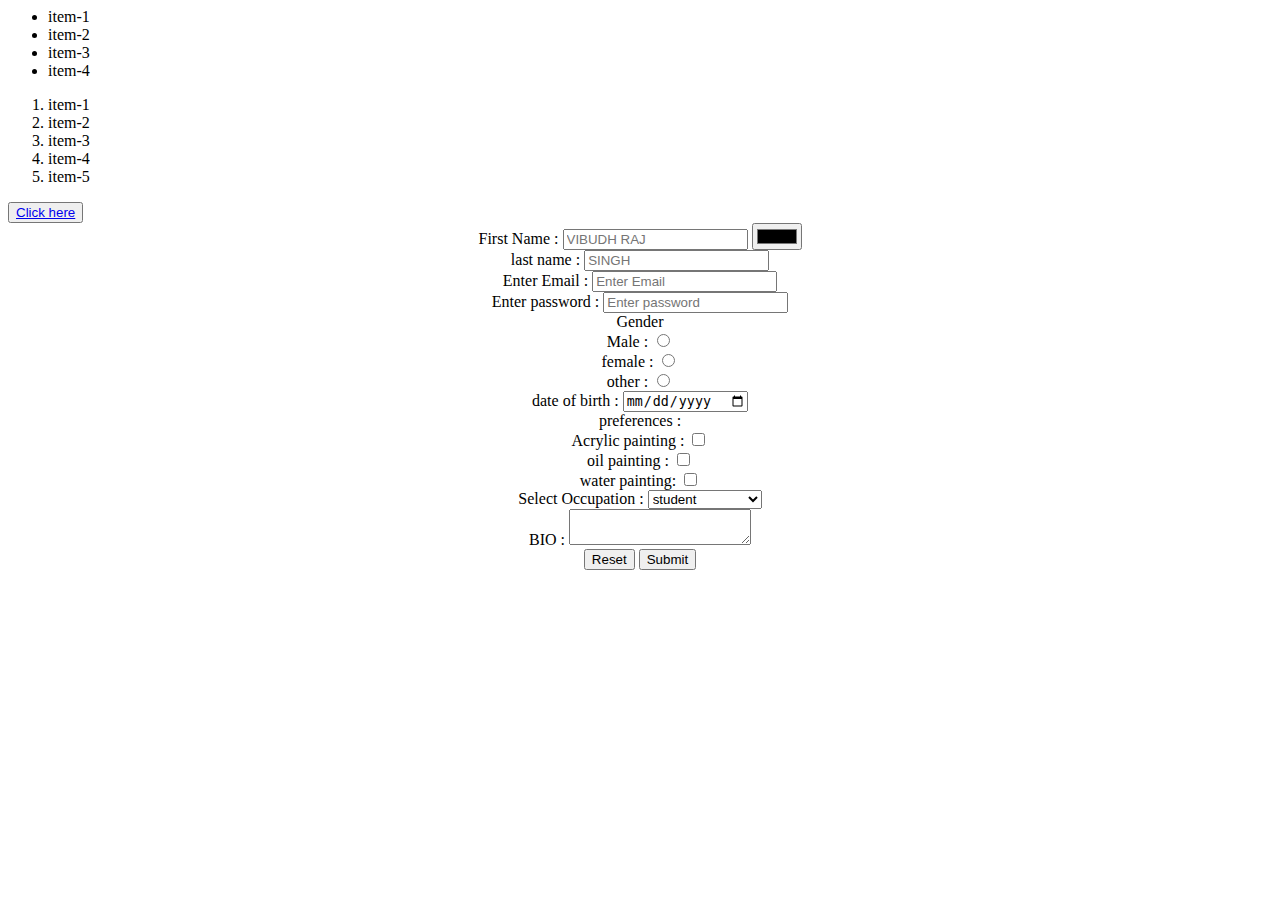
<file: day2/index.html>
<html>
  <head>
    <!-- Meta data -->
  </head>

  <body>
    <!-- list : lu , lo , .... -->
    <!-- button, anchor , center,.. -->
    <ul>
      <li>item-1</li>
      <li>item-2</li>
      <li>item-3</li>
      <li>item-4</li>
    </ul>
    <ol>
        <li>item-1</li>
        <li>item-2</li>
        <li>item-3</li>
        <li>item-4</li>
        <li>item-5</li>
    </ol>

    <button><center><a target="_blank" href="https://www.nasa.gov/">Click here</a>
    </button></center>

    <!-- /form inputs -->
<center>
    <form class="white-paper">
        <!-- multiple inputs : -->
        <div class="First-input">
            <label>First Name :</label>
            <input type="text" placeholder="VIBUDH RAJ" />
            <input type="color">
         </div>
         <div class="last name">
            <label>last name :</label>
            <input type="text" placeholder="SINGH" />
        </div>

         <div class="email">
            <label>Enter Email :</label>
            <input type="email" placeholder="Enter Email" />
         </div>

         <div class="password">
            <label>Enter password :</label>
            <input type="password" placeholder="Enter password" />
         </div>
         <div class="Gender">
            <label> Gender</label>
        </div>
        <div class="Gender">
            <label > Male :</label>
            <input type="radio" name="Gender" />
        </div>
            <div class="Gender">
            <label > female :</label>
            <input type="radio" name="Gender" />
            </div>
            <div class="Gender">
                <label > other :</label>
                <input type="radio" name="Gender"  />
                </div>
                <div class="Gender">
                    <label > date of birth  :</label>
                    <input type="date" />
                    </div>
                    <div class="preferences">
                        <label> preferences :</label><div class="password">

                            <label>Acrylic painting :</label>
                            <input type="checkbox" />
                         </div>

                         <div class="oil painting">
                            <label> oil painting :</label>
                            <input type="checkbox" />
                         </div>

                         <div class="water painting">
                            <label>water painting:</label>
                            <input type="checkbox"  />
                         </div>

                         <div class="Select Occupation">
                            <label> Select Occupation :</label>
                            <Select>
                                <option value=""> student</option>
                                <option value=""> teacher</option>
                                <option value=""> student teacher</option>
                                <option value=""> job </option>
                            </Select>
                            <div class="BIO-input">
                                <label>BIO :</label>
                                <textarea>

                                </textarea>
                                <center>
                                <input type="reset">
                                <input type="submit">
                            </center>
                                
    
                           
                         </div>
                     </div>
            
         </div>
          
    </form>
</center>
    
  </body>
</html>
</file>
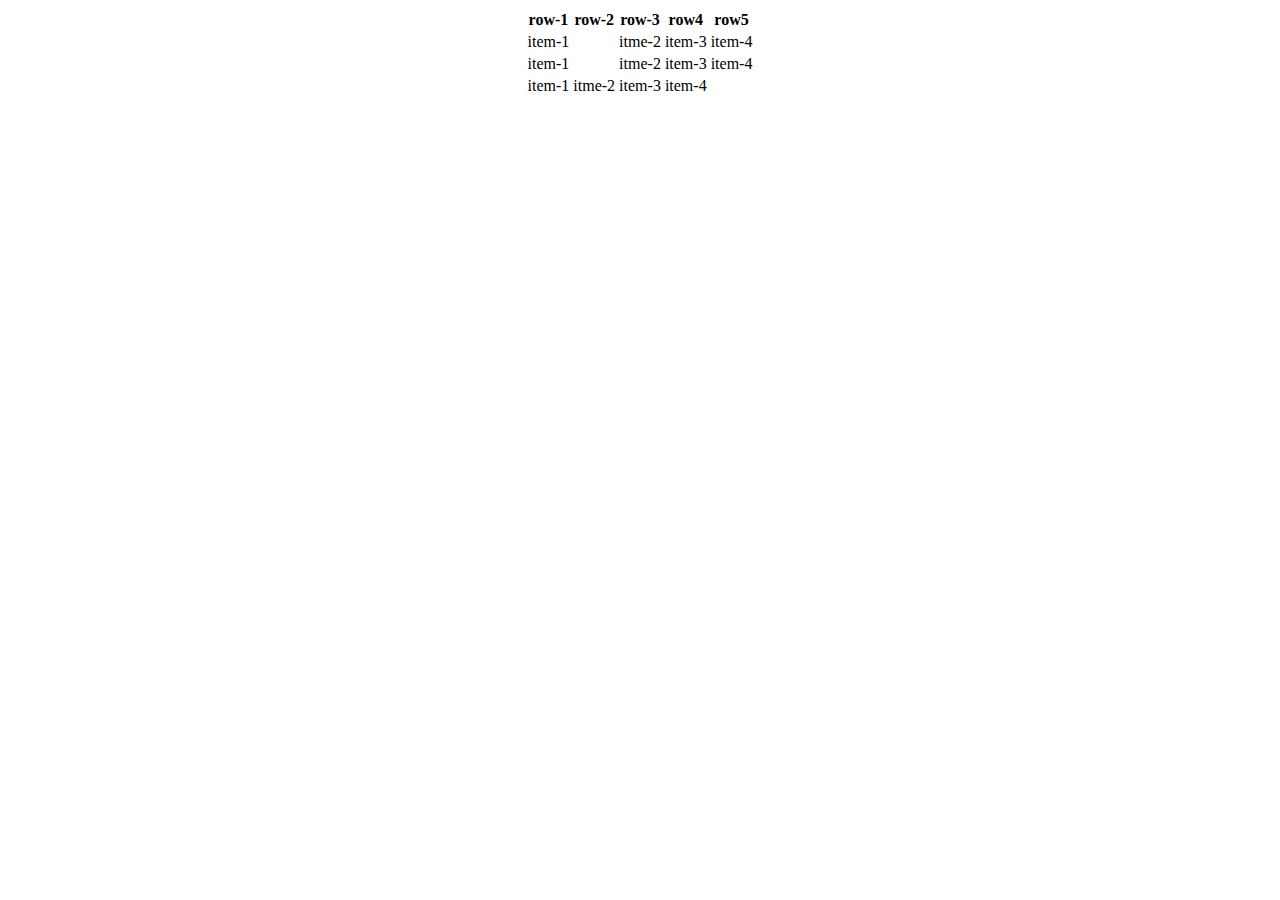
<file: day3/index.html>
<!DOCTYPE html>
<html lang="en">
  <head>
    <meta charset="UTF-8" />
    <meta name="viewport" content="width=device-width, initial-scale=1.0" />
    <title>basic of table</title>
    <center>
      <table>
        <tr>
          <th>row-1</th>
          <th>row-2</th>
          <th>row-3</th>
          <th>row4</th>
          <th>row5</th>
        </tr>

        <tr>
          <td colspan="2">item-1</td>
          <td>itme-2</td>
          <td>item-3</td>
          <td>item-4</td>
        </tr>
        <tr><td colspan="2">item-1</td>
            <td>itme-2</td>
            <td>item-3</td>
            <td>item-4</td>
          </tr>

          <td rowspan="2">item-1</td>
          <td>itme-2</td>
          <td>item-3</td>
          <td>item-4</td>
        </tr>
            
      </table>
    </center>
  </head>
  <body></body>
</html>
</file>
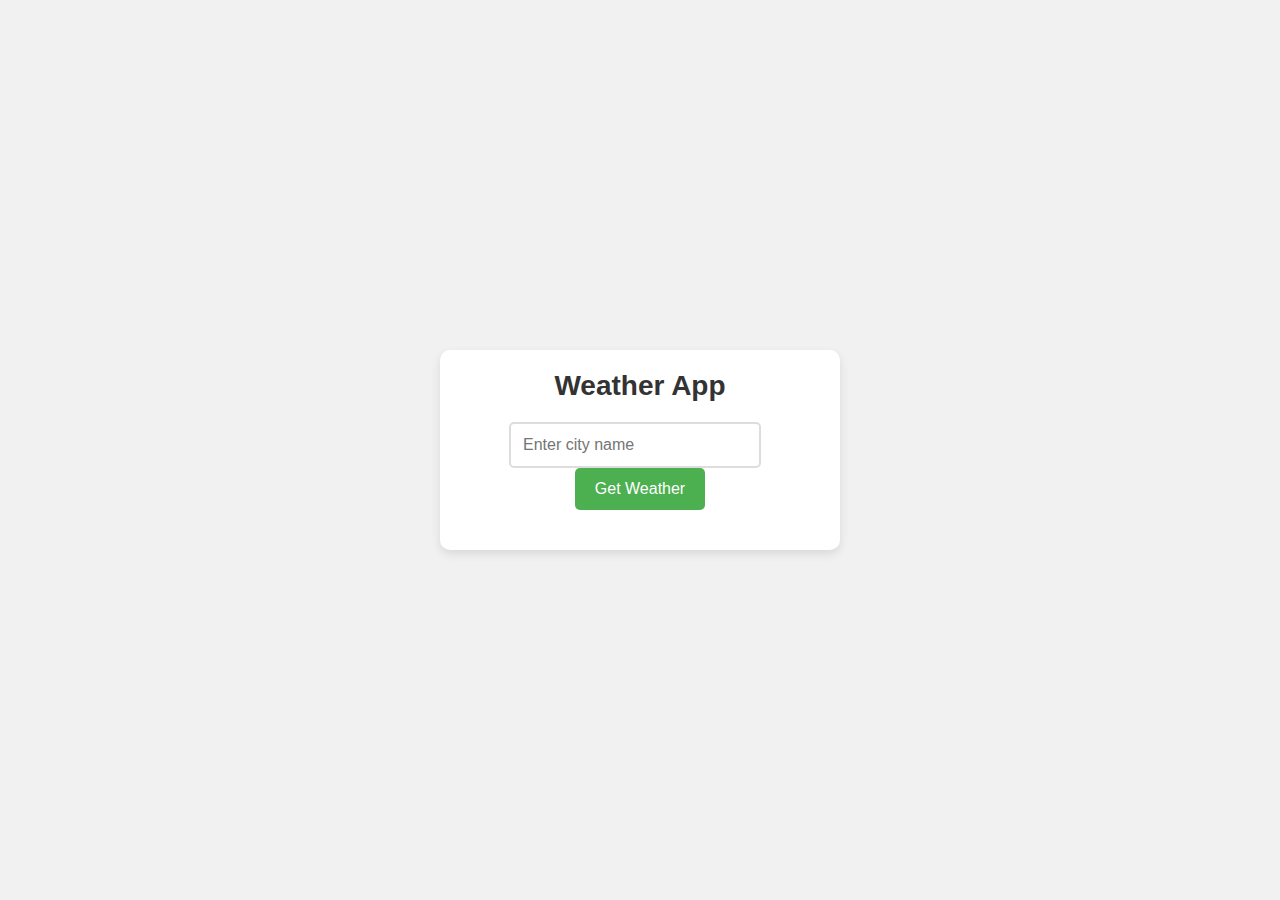
<file: weather/index.html>
<!DOCTYPE html>
<html lang="en">
<head>
    <meta charset="UTF-8">
    <meta name="viewport" content="width=device-width, initial-scale=1.0">
    <title>Weather App</title>
    <link rel="stylesheet" href="../weather/style.css">
</head>
<body>
    <div class="container">
        <div class="weather-app">
            <h1>Weather App</h1>
            <div class="input-container">
                <input type="text" id="city-input" placeholder="Enter city name" />
                <button onclick="getWeather()">Get Weather</button>
            </div>
            <div id="weather-info" class="weather-info">
                <!-- Weather information will be displayed here -->
            </div>
            <div id="loading" class="loading">Loading...</div>
        </div>
    </div>

    <script src="script.js"></script>
</body>
</html>
</file>
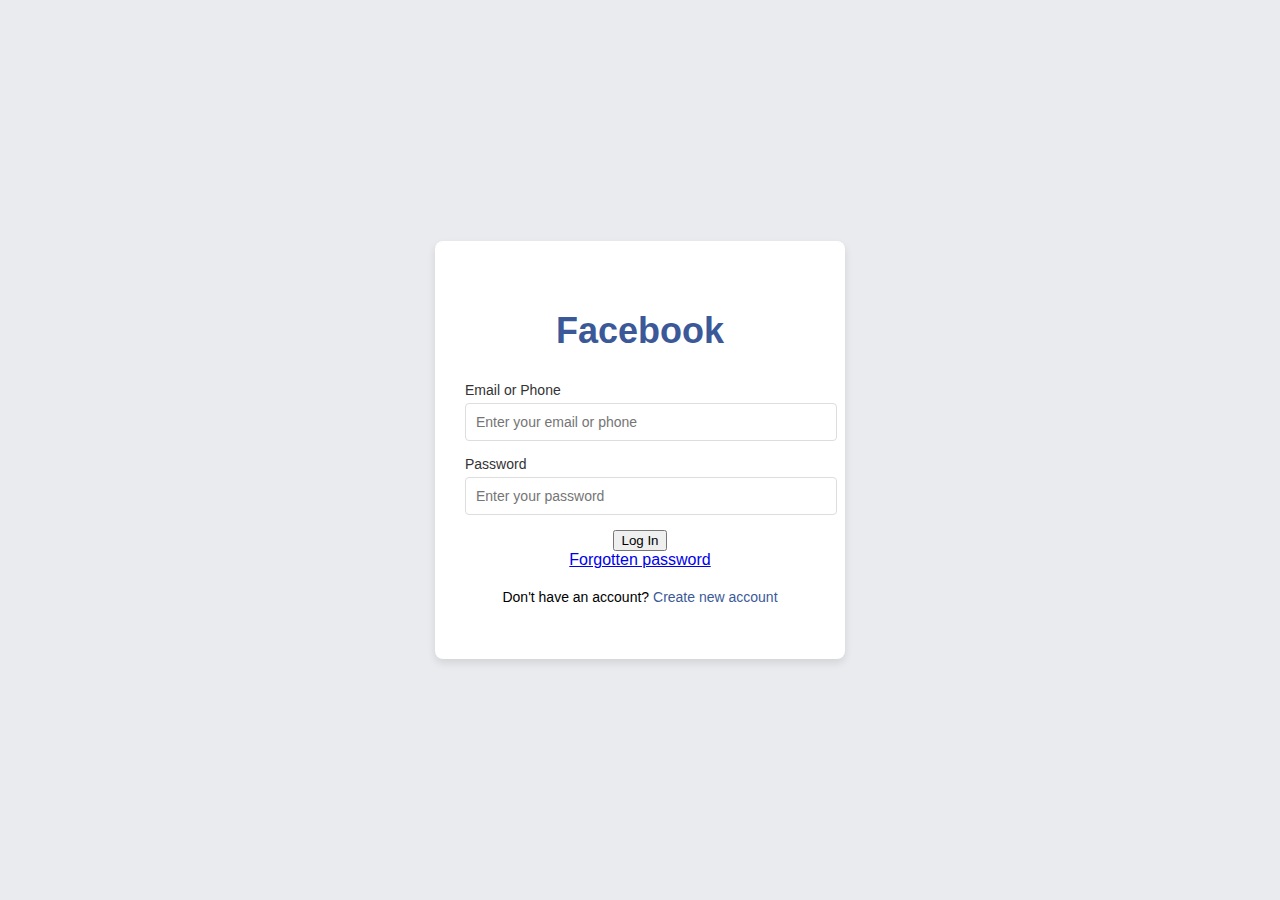
<file: day3/css.index.html>
<!DOCTYPE html>
<html lang="en">
<head>
   <meta charset="UTF-8">
   <meta name="viewport" content="width=device-width, initial-scale=1.0">
   <title>Faebook Login</title>
   <link rel="stylesheet" href="btech.css">
</head>
<body>
   <center>
      <div class="login-container">
         <div class="login-box">
            <h2>Facebook</h2>
            <form action="#" method="post">
               <div class="input-group">
                  <label for="email">Email or Phone</label>
                  <input type="text" id="email" name="email" placeholder="Enter your email or phone" required>
               </div>
               <div class="input-group">
                  <label for="password">Password</label>
                  <input type="password" id="password" name="password" placeholder="Enter your password" required>
               </div>
               <button type="submit" class="lodin-btn">Log In</button>
               <div class="forgot-password">
                  <a href="#">Forgotten password</a>
               </div>
            </form>
            <div class="signup">
               <p>Don't have an account? <a href="#">Create new account</a></p>
            </div>
         </div>
      </div>
   </center>
</body>
</html>
</file>
<file: weather/style.css>
* {
    margin: 0;
    padding: 0;
    box-sizing: border-box;
}

body {
    font-family: 'Arial', sans-serif;
    background-color: #f1f1f1;
    display: flex;
    justify-content: center;
    align-items: center;
    height: 100vh;
}

.container {
    width: 100%;
    display: flex;
    justify-content: center;
    align-items: center;
}

.weather-app {
    background-color: #fff;
    padding: 20px;
    border-radius: 10px;
    box-shadow: 0 4px 10px rgba(0, 0, 0, 0.1);
    width: 100%;
    max-width: 400px;
    text-align: center;
}

h1 {
    font-size: 28px;
    margin-bottom: 20px;
    color: #333;
}

.input-container {
    margin-bottom: 20px;
}

#city-input {
    padding: 12px;
    width: 70%;
    border: 2px solid #ddd;
    border-radius: 5px;
    margin-right: 10px;
    font-size: 16px;
}

button {
    padding: 12px 20px;
    background-color: #4CAF50;
    color: white;
    border: none;
    border-radius: 5px;
    cursor: pointer;
    font-size: 16px;
}

button:hover {
    background-color: #45a049;
}

.weather-info {
    display: none;
    background-color: #f9f9f9;
    padding: 15px;
    border-radius: 8px;
    margin-top: 20px;
}

.weather-info h2 {
    margin-bottom: 10px;
    font-size: 24px;
    color: #333;
}

.weather-info p {
    font-size: 18px;
    margin: 5px 0;
    color: #555;
}

.weather-info img {
    width: 50px;
    height: 50px;
    margin-bottom: 20px;
}

.loading {
    display: none;
    font-size: 18px;
    color: #333;
    font-weight: bold;
}

.error {
    color: red;
    font-size: 18px;
    margin-top: 10px;
}
</file>
<file: day3/btech.css>
/* General styles for the page */
body {
    font-family: Arial, sans-serif;
    background-color: #e9ebee;
    margin: 0;
    padding: 0;
    display: flex;
    justify-content: center;
    align-items: center;
    height: 100vh;
}

/* Container for centering the login box */
.login-container {
    width: 100%;
    display: flex;
    justify-content: center;
    align-items: center;
    height: 100%;
}

/* Login box style */
.login-box {
    background-color: white;
    width: 350px;
    padding: 40px 30px;
    border-radius: 8px;
    box-shadow: 0 4px 8px rgba(0, 0, 0, 0.1);
    text-align: center;
}

/* Facebook title styling */
.login-box h2 {
    font-size: 36px;
    color: #3b5998;
    margin-bottom: 30px;
    font-weight: bold;
}

/* Input group styling */
.input-group {
    margin-bottom: 15px;
    text-align: left;
}

.input-group label {
    display: block;
    margin-bottom: 5px;
    font-size: 14px;
    color: #333;
}

.input-group input {
    width: 100%;
    padding: 10px;
    border: 1px solid #ddd;
    border-radius: 4px;
    font-size: 14px;
}

/* Login button styling */
.login-btn {
    width: 100%;
    padding: 12px;
    background-color: #4caf50;
    color: white;
    border: none;
    border-radius: 4px;
    cursor: pointer;
    font-size: 16px;
    font-weight: bold;
}

.login-btn:hover {
    background-color: #45a049;
}

/* Forget password link styling */
.forget-password {
    font-size: 15px;
}

.forget-password a {
    font-size: 14px;
    color: #3b5998;
    text-decoration: none;
}

.forget-password a:hover {
    text-decoration: underline;
}

/* Sign up link  styling */
.signup {
    margin-top: 20px;
    font-size: 14px;
}

.signup a {
    color: #3b5998;
    text-decoration: none;
}

.signup a:hover {
    text-decoration: underline;
}
</file>
